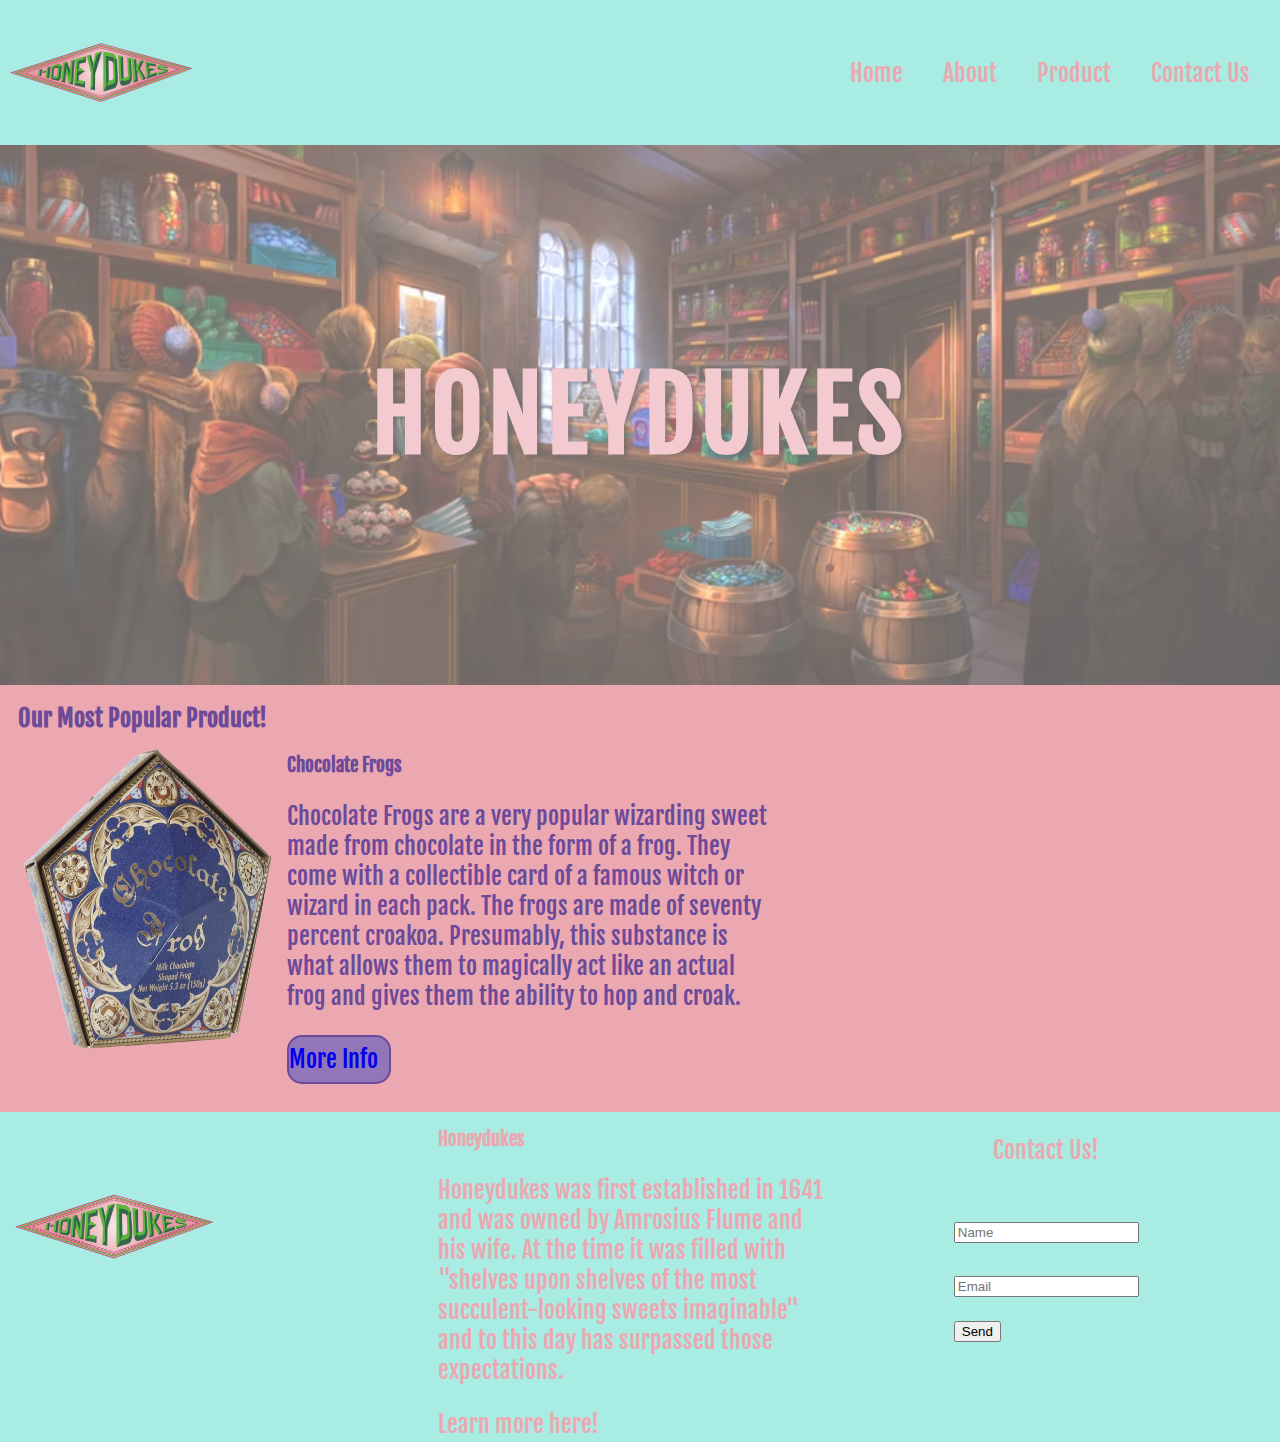
<file: index.html>
<!doctype html>
<html lang="en">
<head>
    <meta charset="UTF-8">
    <meta name="viewport"
          content="width=device-width, user-scalable=no, initial-scale=1.0, maximum-scale=1.0, minimum-scale=1.0">
    <meta http-equiv="X-UA-Compatible" content="ie=edge">
    <meta name="description" content="For all your wildest candy dreams!">
    <title>Honeyduke's</title>
    <link rel="stylesheet" href="./css/style.css">
    <script src="https://code.jquery.com/jquery-3.6.0.min.js" integrity="sha256-/xUj+3OJU5yExlq6GSYGSHk7tPXikynS7ogEvDej/m4=" crossorigin="anonymous"></script>
    <script src="./js/custom-js.js"></script>

    <!-- Similar to the font found in the Honeydukes logo -->
    <link rel="preconnect" href="https://fonts.googleapis.com">
    <link rel="preconnect" href="https://fonts.gstatic.com" crossorigin>
    <link href="https://fonts.googleapis.com/css2?family=Fjalla+One&display=swap" rel="stylesheet">

</head>
<body>
    <!-- Wire Frame placed in img folder -->
    <header class="header" id="header"></header>
    <main>
        <section class="masthead">
            <div>
                <h1>HONEYDUKES</h1>
            </div>
        </section>
        <section class="product">
            <div>
                <h2>Our Most Popular Product!</h2>
            </div>
            <div>
                <img src="img/box.png" alt="chocolate-frog-box">
                <section>
                    <h3>Chocolate Frogs</h3>
                    <p>Chocolate Frogs are a very popular wizarding sweet made from chocolate in the form of a frog.
                        They come with a collectible card of a famous witch or wizard in each pack. The frogs are made
                        of seventy percent croakoa. Presumably, this substance is what allows them to magically act
                        like an actual frog and gives them the ability to hop and croak.</p>
                    <a href="product.html">More Info</a>
                </section>
            </div>
        </section>
        <section class="about">

        </section>
    </main>

    <footer id="footer"></footer>
</body>
</html>
</file>
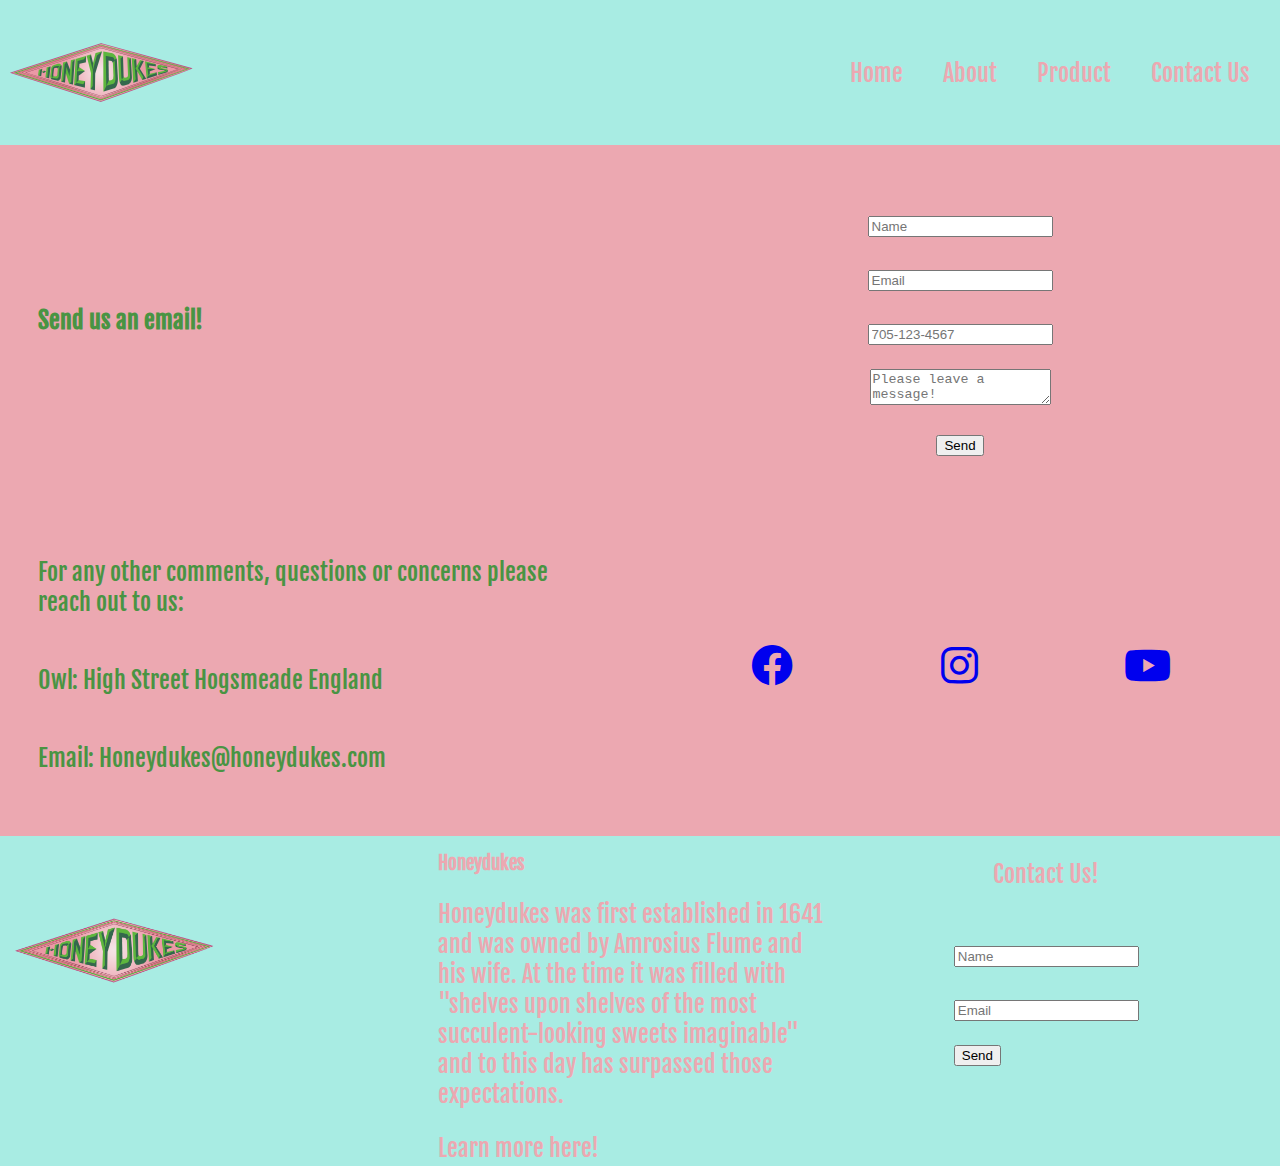
<file: contact.html>
<!doctype html>
<html lang="en">
<head>
    <meta charset="UTF-8">
    <meta name="viewport"
          content="width=device-width, user-scalable=no, initial-scale=1.0, maximum-scale=1.0, minimum-scale=1.0">
    <meta http-equiv="X-UA-Compatible" content="ie=edge">
    <meta name="description" content="Contact Info">
    <title>Contact Us!</title>
    <link rel="stylesheet" href="./css/style.css">
    <script src="https://code.jquery.com/jquery-3.6.0.min.js" integrity="sha256-/xUj+3OJU5yExlq6GSYGSHk7tPXikynS7ogEvDej/m4=" crossorigin="anonymous"></script>
    <script src="./js/custom-js.js"></script>

    <!-- Similar to the font found in the Honeydukes logo -->
    <link rel="preconnect" href="https://fonts.googleapis.com">
    <link rel="preconnect" href="https://fonts.gstatic.com" crossorigin>
    <link href="https://fonts.googleapis.com/css2?family=Fjalla+One&display=swap" rel="stylesheet">

    <link rel="stylesheet" href="./fontawesome/css/all.css">

</head>
<body>
<header id="header"></header>
    <main>
        <section class="contact">
            <div>
                <h2>Send us an email!</h2>
            </div>
            <div>
                <!--Contact Form-->
                <form method="post" action="somefile.php">
                    <p><input type="text" name="fname" placeholder="Name"></p>
                    <p><input type="email" name="email" placeholder="Email"></p>
                    <p><input type="tel" name="phone" pattern="[0-9]{3}-[0-9]{3}-[0-9]{4}" placeholder="705-123-4567"></p>
                    <p><textarea placeholder="Please leave a message!"></textarea></p>
                    <input type="submit" value="Send">
                </form>
            </div>

        </section>
        <section class="contact">
            <!--Direct Contact Info-->
            <div>
                <p>For any other comments, questions or concerns please reach out to us:</p>
                <p>Owl: High Street Hogsmeade England</p>
                <p>Email: Honeydukes@honeydukes.com</p>
            </div>
            <!--Social Media sites-->
            <div>
                <div>
                    <a href="https://www.facebook.com/harrypottermovie/"><i class="fa-brands fa-facebook"></i></a>
                </div>
                <div>
                    <a href="https://www.instagram.com/harrypotterfilm/?hl=en"><i class="fa-brands fa-instagram"></i></a>
                </div>
                <div>
                    <a href="https://www.youtube.com/user/harrypotter"><i class="fa-brands fa-youtube"></i></a>
                </div>
            </div>
        </section>
    </main>
<footer id="footer"></footer>
</body>
</html>
</file>
<file: css/style.css>
html{scroll-behavior: smooth;}
body{margin: 0px;}
h1,h2,h3,h4,h5,h6{
    font-family: 'Fjalla One', sans-serif;
    margin: 0px;
}
/* Chocolate Frog Colours*/
/* Purple - #6c4a9a */
/* Lighter Purple - #9376b9 */

/* Honeyduke colours*/
/* Pink - #eca8b1 Complementary - #a8ece3
   Green - #499443


 */
p,a,li,figcaption{
    font-family: 'Fjalla One', sans-serif;
    font-size: 24px;
}

header{
    background-color: #a8ece3;
    height: 125px;
    display: flex;
    align-items: center;
    padding: 10px;
}
header div{
    width: auto;
    height: 115px;
    flex-grow: 1;
}
header div img{
    width: auto;
    height: 100%;
}
header nav menu{
    list-style: none;
    display: flex;
    margin: 0px;
}
header nav menu li{
    padding: 0px 20px;
}
header a{
    color: #eca8b1;
    text-decoration: none;
}

.masthead{
    height: 60vh;
    display: flex;
    align-items: center;
    justify-content: center;
    background-image: url("../img/background.webp");
    background-position: 50% 0;
    background-repeat: no-repeat;
    background-size: cover;
    opacity: 0.6;
}
.masthead div h1{
    color: #eca8b1;
    font-size: 100px;
    text-shadow: 4px 2px 4px rgba(0,0,0,.6);
    letter-spacing: 0.05em;
    font-family: 'Fjalla One', sans-serif;
}
.product{
    padding: 1%;
    height: auto;
    background: #eca8b1;
    color: #6c4a9a;
}
.product div{
    display: flex;
    padding: 5px;
}
.product section{
    padding: 10px;
}
.product div p{
    width: 50%;
}
.product div img{
    width: 20%;
    height: auto;
    padding: 5px;
}
.product div section a{
    line-height: 45px;
    display: flex;
    width: 100px;
    text-decoration: none;
    border: 2px solid #6c4a9a;
    border-radius: 15px;
    background: #9376b9;
}
.product div section a:hover{
    color: #f4f4f4;
    background: #6c4a9a;
}
.history{
    display: flex;
    background: #eca8b1;
}
.history div{
    padding: 1%;
    width: 50%;
}
.history div figure{
    margin: 0px;
    width: 40%;
    padding: 5px;
    border: 1px solid #0e0e0e;
    background: #D3D3D3;
}
.product-list{
    display: flex;
    background: #eca8b1;
    padding: 1%;
}
.product-list div:nth-child(1){
    width: 30%;
}
.product-list div:nth-child(2){
    width: 50%;
}
.product-list div figure{
    margin: 0px;
    width: 30%;
    padding: 5px;
    border: 1px solid #0e0e0e;
    background: #D3D3D3;
}
.product-list div figure img {
    width: auto;
    height: 200px;
}
.product-list table, th, td {
    font-size: 25px;
    border: 1px solid;
    border-collapse: collapse;
    padding: 3px;
}
.frog{
    display: flex;
    background: #eca8b1;
    color: #a8ece3;
}
.frog div{
    width: 40%;
    display: flex;
    padding: 1%;
}
.frog div:first-child{
    display: flex;
    justify-content: right;
}

.contact{
    background: #eca8b1;
    width: auto;
    display: flex;
    justify-content: center;
    align-items: center;
}
.contact div{
    width: 50%;
    display: flex;
    flex-direction: column;
    justify-content: center;
    padding: 3%;
    color: #499443;
}
.contact div a i{
    font-size: 42px;
}
.contact div:nth-child(2){
    display: flex;
    flex-direction: row;
    justify-content: center;
    align-items: center;
    text-align: center;
}
footer{
    background-color: #a8ece3;
    height: 300px;
    display: grid;
    grid-template-columns: repeat(3,33%);
    padding: 15px;
}
footer div{
    width: auto;
    height: 200px;
    flex-grow: 1;
}
footer div p,footer div h3,footer div a{
    color: #eca8b1;
    text-decoration: none;
}
footer div:first-child{
    display: flex;
    align-items: center;
}
footer div:nth-child(2){
    padding: 0px 10px;
}
footer div:nth-child(3){
    display: flex;
    flex-direction: column;
    justify-content: center;
    align-items: center;
}
footer div a{
    width: auto;
    height: 125px;
}
footer div img{
    width: auto;
    height: 100%;
}
@media screen and (max-width: 1024px) {
    footer{
        height: 400px;
    }
    .product div{
        width: 150%;
    }
    .history div figure{
        width: 75%;
    }
    .product-list div figure{
        width: 50%;
    }
}
@media screen and (max-width:768px){
    footer{
        height: 500px;
    }

    .history div figure{
        width: 95%;
    }
    .product-list div figure{
        width: 70%;
    }
}
</file>
